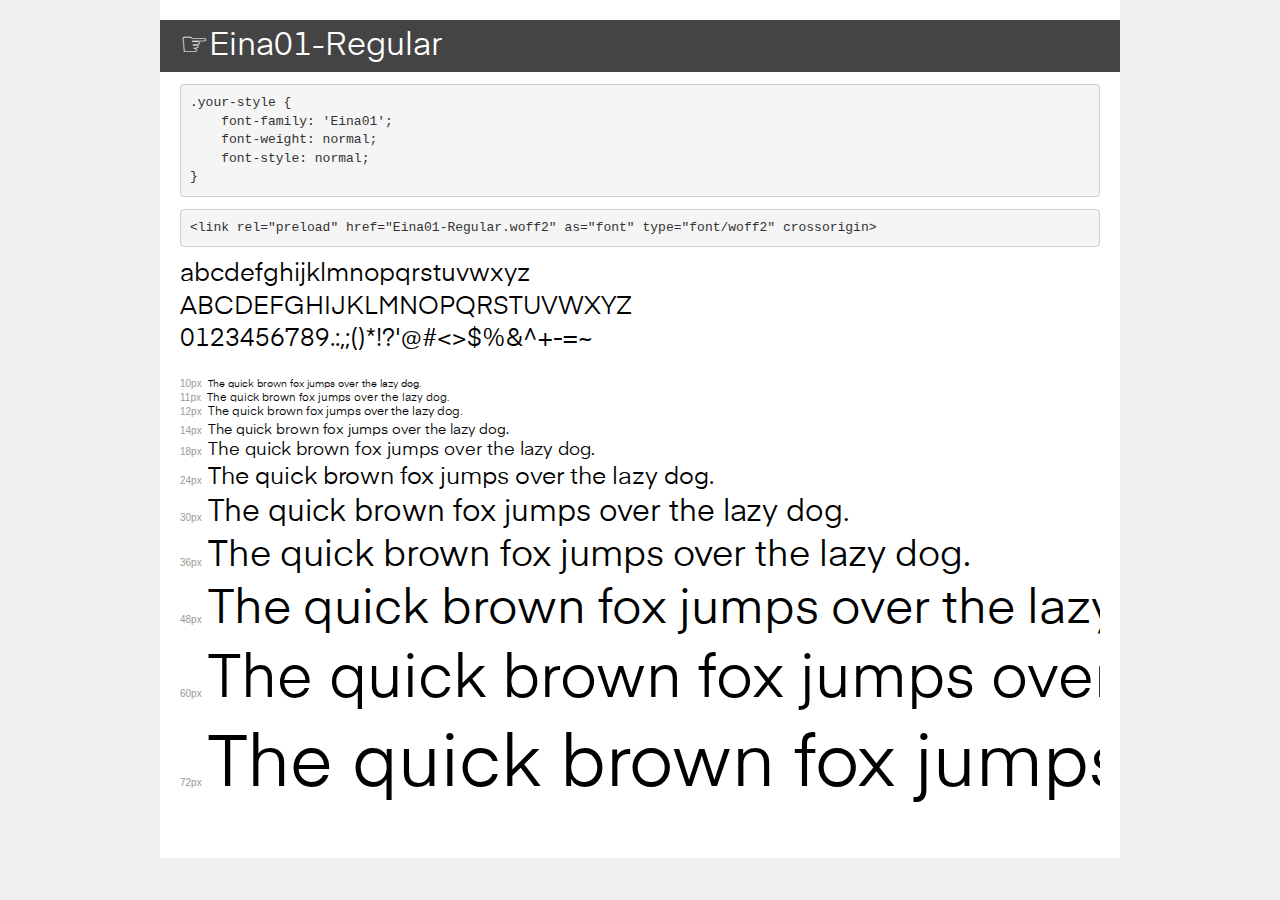
<file: assets/fonts/demo.html>
<!DOCTYPE html>
<html lang="en">
<head>
    <meta charset="utf-8">
    <meta http-equiv="X-UA-Compatible" content="IE=edge">
    <meta name="viewport" content="width=device-width, initial-scale=1">
    <meta name="robots" content="noindex, noarchive">
    <meta name="format-detection" content="telephone=no">
    <title>Transfonter demo</title>
    <link href="stylesheet.css" rel="stylesheet">
    <style>
        /*
        http://meyerweb.com/eric/tools/css/reset/
        v2.0 | 20110126
        License: none (public domain)
        */
        html, body, div, span, applet, object, iframe,
        h1, h2, h3, h4, h5, h6, p, blockquote, pre,
        a, abbr, acronym, address, big, cite, code,
        del, dfn, em, img, ins, kbd, q, s, samp,
        small, strike, strong, sub, sup, tt, var,
        b, u, i, center,
        dl, dt, dd, ol, ul, li,
        fieldset, form, label, legend,
        table, caption, tbody, tfoot, thead, tr, th, td,
        article, aside, canvas, details, embed,
        figure, figcaption, footer, header, hgroup,
        menu, nav, output, ruby, section, summary,
        time, mark, audio, video {
            margin: 0;
            padding: 0;
            border: 0;
            font-size: 100%;
            font: inherit;
            vertical-align: baseline;
        }
        /* HTML5 display-role reset for older browsers */
        article, aside, details, figcaption, figure,
        footer, header, hgroup, menu, nav, section {
            display: block;
        }
        body {
            line-height: 1;
        }
        ol, ul {
            list-style: none;
        }
        blockquote, q {
            quotes: none;
        }
        blockquote:before, blockquote:after,
        q:before, q:after {
            content: '';
            content: none;
        }
        table {
            border-collapse: collapse;
            border-spacing: 0;
        }
        /* demo styles */
        body {
            background: #f0f0f0;
            color: #000;
        }
        .page {
            background: #fff;
            width: 920px;
            margin: 0 auto;
            padding: 20px 20px 0 20px;
            overflow: hidden;
        }
        .font-container {
            overflow-x: auto;
            overflow-y: hidden;
            margin-bottom: 40px;
            line-height: 1.3;
            white-space: nowrap;
            padding-bottom: 5px;
        }
        h1 {
            position: relative;
            background: #444;
            font-size: 32px;
            color: #fff;
            padding: 10px 20px;
            margin: 0 -20px 12px -20px;
        }
        .letters {
            font-size: 25px;
            margin-bottom: 20px;
        }
        .s10:before {
            content: '10px';
        }
        .s11:before {
            content: '11px';
        }
        .s12:before {
            content: '12px';
        }
        .s14:before {
            content: '14px';
        }
        .s18:before {
            content: '18px';
        }
        .s24:before {
            content: '24px';
        }
        .s30:before {
            content: '30px';
        }
        .s36:before {
            content: '36px';
        }
        .s48:before {
            content: '48px';
        }
        .s60:before {
            content: '60px';
        }
        .s72:before {
            content: '72px';
        }
        .s10:before, .s11:before, .s12:before, .s14:before,
        .s18:before, .s24:before, .s30:before, .s36:before,
        .s48:before, .s60:before, .s72:before {
            font-family: Arial, sans-serif;
            font-size: 10px;
            font-weight: normal;
            font-style: normal;
            color: #999;
            padding-right: 6px;
        }
        pre {
            display: block;
            padding: 9px;
            margin: 0 0 12px;
            font-family: Monaco, Menlo, Consolas, "Courier New", monospace;
            font-size: 13px;
            line-height: 1.428571429;
            color: #333;
            font-weight: normal;
            font-style: normal;
            background-color: #f5f5f5;
            border: 1px solid #ccc;
            overflow-x: auto;
            border-radius: 4px;
        }
        /* responsive */
        @media (max-width: 959px) {
            .page {
                width: auto;
                margin: 0;
            }
        }
    </style>
</head>
<body>
<div class="page">
    <div class="demo">
        <h1 style="font-family: 'Eina01'; font-weight: normal; font-style: normal;">☞Eina01-Regular</h1>
        <pre title="Usage">.your-style {
    font-family: 'Eina01';
    font-weight: normal;
    font-style: normal;
}</pre>
        <pre title="Preload (optional)">
&lt;link rel=&quot;preload&quot; href=&quot;Eina01-Regular.woff2&quot; as=&quot;font&quot; type=&quot;font/woff2&quot; crossorigin&gt;</pre>
        <div class="font-container" style="font-family: 'Eina01'; font-weight: normal; font-style: normal;">
            <p class="letters">
                abcdefghijklmnopqrstuvwxyz<br>
ABCDEFGHIJKLMNOPQRSTUVWXYZ<br>
                0123456789.:,;()*!?'@#&lt;&gt;$%&^+-=~
            </p>
            <p class="s10" style="font-size: 10px;">The quick brown fox jumps over the lazy dog.</p>
            <p class="s11" style="font-size: 11px;">The quick brown fox jumps over the lazy dog.</p>
            <p class="s12" style="font-size: 12px;">The quick brown fox jumps over the lazy dog.</p>
            <p class="s14" style="font-size: 14px;">The quick brown fox jumps over the lazy dog.</p>
            <p class="s18" style="font-size: 18px;">The quick brown fox jumps over the lazy dog.</p>
            <p class="s24" style="font-size: 24px;">The quick brown fox jumps over the lazy dog.</p>
            <p class="s30" style="font-size: 30px;">The quick brown fox jumps over the lazy dog.</p>
            <p class="s36" style="font-size: 36px;">The quick brown fox jumps over the lazy dog.</p>
            <p class="s48" style="font-size: 48px;">The quick brown fox jumps over the lazy dog.</p>
            <p class="s60" style="font-size: 60px;">The quick brown fox jumps over the lazy dog.</p>
            <p class="s72" style="font-size: 72px;">The quick brown fox jumps over the lazy dog.</p>
        </div>
    </div>

</div>
</body>
</html>
</file>
<file: assets/fonts/stylesheet.css>
@font-face {
    font-family: 'Eina01';
    src: url('Eina01-Regular.eot');
    src: url('Eina01-Regular.eot?#iefix') format('embedded-opentype'),
        url('Eina01-Regular.woff2') format('woff2'),
        url('Eina01-Regular.woff') format('woff'),
        url('Eina01-Regular.ttf') format('truetype');
    font-weight: normal;
    font-style: normal;
    font-display: swap;
}
</file>
